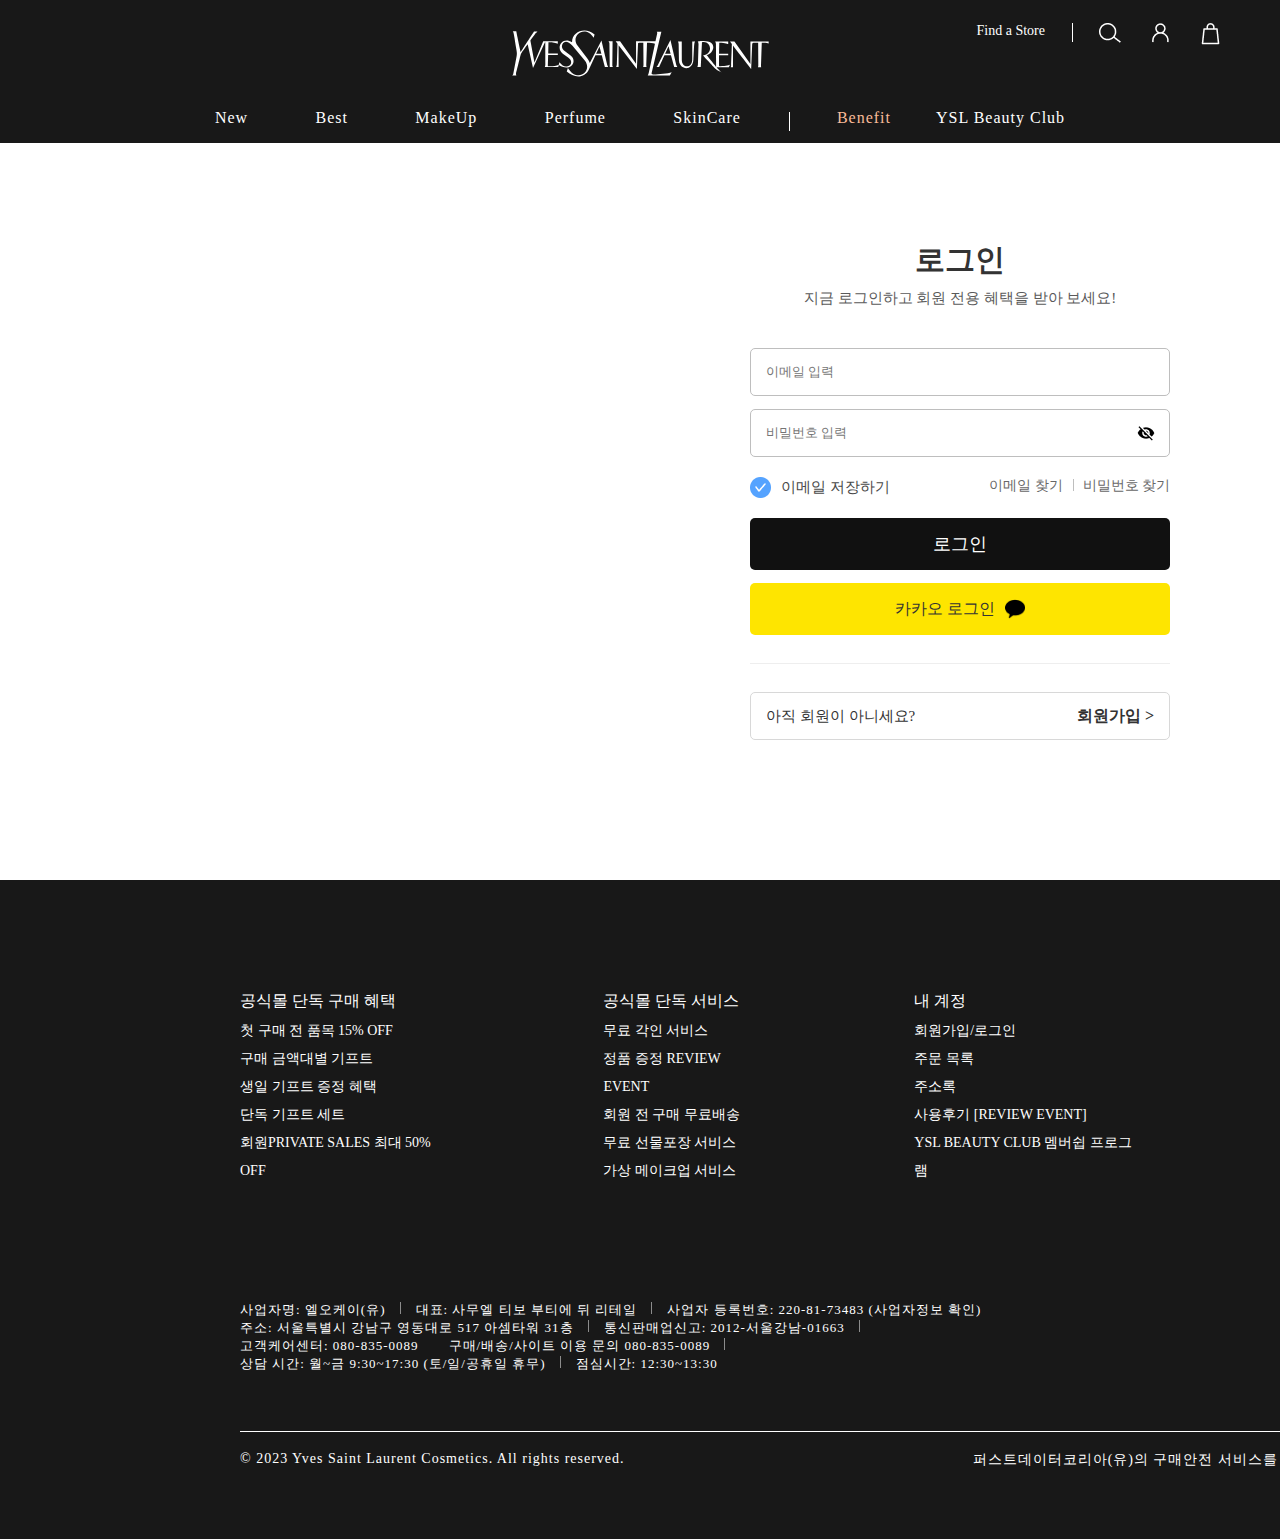
<file: signin/index.html>
<!DOCTYPE html>
<html lang="ko">

<head>
    <meta charset="UTF-8">
    <!-- <meta name="viewport" content="width=device-width, initial-scale=1.0"> -->
    <title>입생로랑 뷰티 공식몰 | 입생로랑 | YSL Beauty</title>
    <link rel="stylesheet" href="../css/common.css">
    <link rel="stylesheet" href="../css/signin.css">
    <link rel="preconnect" href="https://fonts.googleapis.com">
    <link rel="preconnect" href="https://fonts.gstatic.com" crossorigin>
    <link
        href="https://fonts.googleapis.com/css2?family=Abril+Fatface&family=Inter:wght@400&family=Jomolhari&family=Poppins:wght@300&family=Tiro+Bangla:ital@1&display=swap"
        rel="stylesheet">
    <link rel="stylesheet" href="https://cdn.jsdelivr.net/npm/swiper@11/swiper-bundle.min.css" />
    <link href="https://unpkg.com/aos@2.3.1/dist/aos.css" rel="stylesheet">
    <script src="https://cdn.jsdelivr.net/npm/swiper@11/swiper-bundle.min.js"></script>
    <script src="https://unpkg.com/aos@2.3.1/dist/aos.js"></script>
</head>

<body>
    <div class="wrap">
        <header class="header">
            <h1 class="logo">
                <a href="../index.html">
                    <img src="../img/입생로랑로고.svg" alt="입생로랑로고">
                </a>
            </h1> <!-- .logo end -->
            <ul class="sub_menu">
                <li class="store"><a href="../store/index.html">Find a Store</a></li>
                <li class="icon_search"><a href="#" onclick="return false"><img src="../img/돋보기아이콘.png" alt="검색"></a>
                </li>
                <li class="icon_mypage"><a href="./"><img src="../img/사람아이콘.png" alt="마이페이지"></a>
                </li>
                <li class="icon_cart"><a href="#" onclick="return false"><img src="../img/장바구니아이콘.png" alt="장바구니"></a>
                </li>
            </ul> <!-- .sub_menu end -->
            <div class="main_menu">
                <ul>
                    <li><a href="#" onclick="return false">New</a></li>
                    <li><a href="#" onclick="return false">Best</a></li>
                    <li>
                        <a href="#" onclick="return false">MakeUp</a>
                        <div class="depth02">
                            <div class="inner">
                                <ul>
                                    <li><a href="#">페이스</a></li>
                                    <li><a href="#">쿠션</a></li>
                                    <li><a href="#">파운데이션</a></li>
                                    <li><a href="#">베이스/프라이머</a></li>
                                    <li><a href="#">컨실러</a></li>
                                    <li><a href="#">블러셔/브론저</a></li>
                                    <li><a href="#">하이라이터</a></li>
                                    <li><a href="#">브러시/어플리케이터</a></li>
                                </ul>
                                <ul>
                                    <li><a href="#">립</a></li>
                                    <li><a href="#">립스틱</a></li>
                                    <li><a href="#">립틴트</a></li>
                                    <li><a href="#">스마트 틴트 디바이스</a></li>
                                    <li><a href="#">가상 메이크업</a></li>
                                </ul>
                                <ul>
                                    <li><a href="#">아이</a></li>
                                    <li><a href="#">마스카라</a></li>
                                    <li><a href="#">아이섀도</a></li>
                                    <li><a href="#">아이라이너</a></li>
                                    <li><a href="#">아이브로우</a></li>
                                </ul>
                                <a href="#" class="image">
                                    <img src="../img/2차메뉴_루쥬쀠르꾸뛰르.webp" alt="">
                                    <span><strong>NEW</strong>루쥬 쀠르 꾸뛰르</span>
                                </a> <!-- .image end -->
                            </div> <!-- .inner end -->
                        </div> <!-- .depth02 end -->
                    </li>
                    <li>
                        <a href="#" onclick="return false">Perfume</a>
                        <div class="depth02">
                            <div class="inner">
                                <div class="category">
                                    <ul>
                                        <li><a href="#">여성향수</a></li>
                                        <li><a href="#">리브르</a></li>
                                        <li><a href="#">몽 파리</a></li>
                                        <li><a href="#">블랙오피움</a></li>
                                    </ul>
                                    <ul>
                                        <li><a href="#">남성향수</a></li>
                                        <li><a href="#">와이</a></li>
                                        <li><a href="#">롬므</a></li>
                                        <li><a href="#">라 뉘 드 롬므</a></li>
                                        <li><a href="#">마이셀프</a></li>
                                    </ul>
                                    <ul>
                                        <li><a href="#">시그니처 향수 컬렉션</a></li>
                                        <li><a href="#">르 베스띠에르</a></li>
                                    </ul>
                                </div> <!-- .category end -->
                                <a href="#" class="image">
                                    <img src="../img/2차메뉴_향수.webp" alt="">
                                    <span><strong>NEW</strong>리브르 앱솔루트 플라틴 향수</span>
                                </a> <!-- .image end -->
                            </div> <!-- .inner end -->
                        </div> <!-- .depth02 end -->
                    </li>
                    <li>
                        <a href="#" onclick="return false">SkinCare</a>
                        <div class="depth02">
                            <div class="inner">
                                <div class="category">
                                    <ul>
                                        <li><a href="#">제품 유형별</a></li>
                                        <li><a href="#">클렌저/토너</a></li>
                                        <li><a href="#">세럼</a></li>
                                        <li><a href="#">에멀전/크림</a></li>
                                        <li><a href="#">아이/립 케어</a></li>
                                        <li><a href="#">UV프로텍션/베이스</a></li>
                                        <li><a href="#">메이크업 세팅 스프레이</a></li>
                                    </ul>
                                    <ul>
                                        <li><a href="#">피부 고민별</a></li>
                                        <li><a href="#">보습</a></li>
                                        <li><a href="#">피부 보호 & 자외선 차단</a></li>
                                        <li><a href="#">화이트닝 & 광채</a></li>
                                        <li><a href="#">주름 & 탄력 개선</a></li>
                                        <li><a href="#">프리미엄 스킨케어</a></li>
                                    </ul>
                                    <ul>
                                        <li><a href="#">제품 라인별</a></li>
                                        <li><a href="#">퓨어샷</a></li>
                                        <li><a href="#">탑 시크릿</a></li>
                                        <li><a href="#">오 후즈</a></li>
                                    </ul>
                                </div> <!-- .category end -->
                                <a href="#" class="image">
                                    <img src="../img/2차메뉴_클렌저.webp" alt="">
                                    <span><strong>NEW</strong>퓨어샷 클렌저</span>
                                </a> <!-- .image end -->
                            </div> <!-- .inner end -->
                        </div> <!-- .depth02 end -->
                    </li>
                </ul>
                <div class="menu_benefit">
                    <a href="#" onclick="return false">Benefit</a>
                    <div class="depth02">
                        <div class="inner">
                            <ul>
                                <li>
                                    <a href="#">
                                        <img src="../img/공식몰혜택.webp" alt="">
                                        <strong>회원 단독 최대 50% OFF</strong>
                                    </a>
                                </li>
                                <li>
                                    <a href="#">
                                        <img src="../img/benefit_02.png" alt="">
                                        <strong>각인 서비스</strong>
                                    </a>
                                </li>
                                <li>
                                    <a href="#">
                                        <img src="../img/benefit_03.png" alt="">
                                        <strong>AI 피부 진단 서비스</strong>
                                    </a>
                                </li>
                                <li>
                                    <a href="#">
                                        <img src="../img/benefit_04.png" alt="">
                                        <strong>가상 메이크업 서비스</strong>
                                    </a>
                                </li>
                            </ul>
                        </div> <!-- .inner end -->
                    </div> <!-- .depth02 end -->
                </div>
                <div class="menu_ybc">
                    <a href="#" onclick="return false">YSL Beauty Club</a>
                    <div class="depth02">
                        <div class="inner">
                            <figure>
                                <img src="../img/beautyclub_image.webp" alt="">
                            </figure>
                            <div class="text">
                                <strong>입생로랑 뷰티 멤버쉽 프로그램</strong>
                                <p>새로워진 YSL BEAUTY CLUB 멤버를 위한<br />
                                    등급별 혜택을 확인해보세요!</p>
                                <div class="btn">
                                    <div class="view_more">
                                        <a href="#">자세히 보기</a>
                                    </div> <!-- .view_more end -->
                                    <div class="membership">
                                        <a href="#">멤버쉽 가입하기</a>
                                    </div> <!-- .membership end -->
                                </div> <!-- .btn end -->
                            </div> <!-- .text end -->
                        </div> <!-- .inner end -->
                    </div> <!-- .depth02 end -->
                </div>
            </div> <!-- .main_menu end -->

            <div class="search_area">
                <div class="inner">
                    <div class="search_top">
                        <input type="text" placeholder="검색어를 입력하세요.">
                        <button>검색</button>
                    </div><!-- .search_top end -->
                    <div class="search_bottom">
                        <span>인기 검색어</span>
                        <div class="swiper search">
                            <div class="swiper-wrapper">
                                <div class="swiper-slide">
                                    <a href="#">엉크르 드 뽀 쿠션​​</a>
                                </div>
                                <div class="swiper-slide">
                                    <a href="#">메쉬 핑크 쿠션​</a>
                                </div>
                                <div class="swiper-slide">
                                    <a href="#">올아워 파운데이션</a>
                                </div>
                                <div class="swiper-slide">
                                    <a href="#">벨벳 틴트​</a>
                                </div>
                                <div class="swiper-slide">
                                    <a href="#">캔디 글레이즈 컬러밤</a>
                                </div>
                                <div class="swiper-slide">
                                    <a href="#">리브르 여성 향수</a>
                                </div>
                                <div class="swiper-slide">
                                    <a href="#">와이 남성 향수</a>
                                </div>
                                <div class="swiper-slide">
                                    <a href="#">나이트 리부트 세럼</a>
                                </div>
                            </div>
                        </div><!-- .search end -->
                        <button class="close_btn">
                            <img src="../img/화살표2.png" alt="닫기">
                        </button><!-- .close_btn end -->
                    </div><!-- .search_bottom end -->
                </div><!-- .inner end -->
            </div><!-- .search_area end -->

            <div class="cart_area">
                <div class="cart_top">
                  <div class="cart_num">
                    <img src="../img/cart2.png" alt="장바구니아이콘">
                    <span>(3)</span>
                  </div><!-- .cart_num end -->
                  <button class="close_btn">
                    <img src="../img/close.png" alt="닫기">
                  </button><!-- .close_btn end -->
                </div><!-- .cart_top end -->
                <div class="cart_middle">
                  <div class="coupon">
                    <img src="../img/coupon.png" alt="무료배송">
                    <p>무료배송 혜택이 적용 되었습니다.</p>
                  </div><!-- .coupon end -->
                  <ul class="item_list">
                    <li class="item">
                      <figure>
                        <img src="../img/루쥬쁴르꾸띄르.png" alt="루쥬쁴르꾸띄르">
                      </figure>
                      <div class="item_text">
                        <h3>루쥬 쁴르 꾸뛰르</h3>
                        <span>#N5 트리뷰트 뉴드</span>
                        <div class="item_num">
                          <span>-</span>
                          <span>1</span>
                          <span>+</span>
                        </div><!-- .item_num end -->
                      </div><!-- .item_text end -->
                      <strong>55,000원</strong>
                      <button>
                        <img src="../img/close.png" alt="닫기">
                      </button>
                    </li><!-- .item end -->
                    <li class="item">
                      <figure>
                        <img src="../img/엉크르드뽀쿠션.png" alt="엉크르드뽀쿠션">
                      </figure>
                      <div class="item_text">
                        <h3>엉크르 드 뽀 쿠션</h3>
                        <span>#20</span>
                        <div class="item_num">
                          <span>-</span>
                          <span>1</span>
                          <span>+</span>
                        </div><!-- .item_num end -->
                      </div><!-- .item_text end -->
                      <strong>107,000원</strong>
                      <button>
                        <img src="../img/close.png" alt="닫기">
                      </button>
                    </li><!-- .item end -->
                    <li class="item">
                      <figure>
                        <img src="../img/캔디글레이즈.png" alt="캔디글레이즈">
                      </figure>
                      <div class="item_text">
                        <h3>캔디 글레이즈 컬러밤</h3>
                        <span>#13 플레싱 로제</span>
                        <div class="item_num">
                          <span>-</span>
                          <span>1</span>
                          <span>+</span>
                        </div><!-- .item_num end -->
                      </div><!-- .item_text end -->
                      <strong>49,000원</strong>
                      <button>
                        <img src="../img/close.png" alt="닫기">
                      </button>
                    </li><!-- .item end -->
                  </ul><!-- .item_list end -->
                </div><!-- .cart_middle end -->
                <div class="cart_bottom">
                  <div class="text">
                    <span>총 상품 금액</span>
                    <strong>211,000원</strong>
                  </div><!-- .text end -->
                  <a href="#">장바구니로 이동</a>
                </div><!-- .cart_bottom end -->
              </div><!-- .cart_area end -->
        </header> <!-- .header end -->

        <main>
            <h2>로그인</h2>
            <p>지금 로그인하고 회원 전용 혜택을 받아 보세요!</p>
            <div class="signin">
                <div class="email">
                    <input type="text" placeholder="이메일 입력">
                </div><!-- .email end -->
                <div class="password">
                    <input type="password" placeholder="비밀번호 입력">
                    <img src="../img/eye_slash.png" alt="비밀번호 가림상태">
                </div><!-- .password end -->
                <div class="text">
                    <button class="save_email">
                        <img src="../img/btn_check_on.png" alt="이메일 저장하기">
                        <span>이메일 저장하기</span>
                    </button><!-- .save_email end -->
                    <div class="find_info">
                        <a href="#">이메일 찾기</a>
                        <a href="#">비밀번호 찾기</a>
                    </div><!-- .find_info end -->
                </div><!-- .text end -->
                <div class="login_button">
                    <a href="#">로그인</a>
                </div><!-- .login_button end -->
                <div class="kakao_login_button">
                    <a href="#">카카오 로그인</a>
                    <img src="../img/kakao.png" alt="카카오로그인">
                </div><!-- .kakao_login_button end -->
            </div><!-- .signin end -->
            <div class="signup">
                <a href="#">
                    <p>아직 회원이 아니세요?</p>
                    <span>회원가입 ></span>
                </a>
            </div><!-- .signup end -->
        </main>

        <footer class="footer">
            <div class="footer1">
                <div class="footer_category">
                    <ul>
                        <li><a href="#" onclick="return false">공식몰 단독 구매 혜택</a></li>
                        <li><a href="#" onclick="return false">첫 구매 전 품목 15% OFF</a></li>
                        <li><a href="#" onclick="return false">구매 금액대별 기프트</a></li>
                        <li><a href="#" onclick="return false">생일 기프트 증정 혜택</a></li>
                        <li><a href="#" onclick="return false">단독 기프트 세트</a></li>
                        <li><a href="#" onclick="return false">회원PRIVATE SALES 최대 50% OFF</a></li>
                    </ul>
                    <ul>
                        <li><a href="#" onclick="return false">공식몰 단독 서비스</a></li>
                        <li><a href="#" onclick="return false">무료 각인 서비스</a></li>
                        <li><a href="#" onclick="return false">정품 증정 REVIEW EVENT</a></li>
                        <li><a href="#" onclick="return false">회원 전 구매 무료배송</a></li>
                        <li><a href="#" onclick="return false">무료 선물포장 서비스</a></li>
                        <li><a href="#" onclick="return false">가상 메이크업 서비스</a></li>
                    </ul>
                    <ul>
                        <li><a href="#" onclick="return false">내 계정</a></li>
                        <li><a href="#" onclick="return false">회원가입/로그인</a></li>
                        <li><a href="#" onclick="return false">주문 목록</a></li>
                        <li><a href="#" onclick="return false">주소록</a></li>
                        <li><a href="#" onclick="return false">사용후기 [REVIEW EVENT]</a></li>
                        <li><a href="#" onclick="return false">YSL BEAUTY CLUB 멤버쉽 프로그램</a></li>
                    </ul>
                    <ul>
                        <li><a href="#" onclick="return false">고객 문의</a></li>
                        <li><a href="#" onclick="return false">고객케어센터</a></li>
                        <li><a href="#" onclick="return false">배송/반품/교환안내</a></li>
                        <li><a href="#" onclick="return false">자주묻는질문</a></li>
                        <li><a href="#" onclick="return false">주문 현황 확인</a></li>
                        <li><a href="#" onclick="return false">개인정보처리방침</a></li>
                        <li><a href="#" onclick="return false">이용 약관</a></li>
                        <li><a href="#" onclick="return false">문의하기</a></li>
                    </ul>
                </div> <!-- .footer_category end -->
                <div class="mark">
                    <img src="../img/정품인증.png" alt="정품인증마크">
                </div>
            </div> <!-- .footer1 end -->

            <div class="footer2">
                <div class="footer_info">
                    <span>사업자명: 엘오케이(유)</span>
                    <span>대표: 사무엘 티보 부티에 뒤 리테일</span>
                    <span>사업자 등록번호: 220-81-73483 <a href="#">(사업자정보 확인)</a></span>
                    <span>주소: 서울특별시 강남구 영동대로 517 아셈타워 31층</span>
                    <span>통신판매업신고: 2012-서울강남-01663</span>
                    <span>고객케어센터: 080-835-0089</span>
                    <span>구매/배송/사이트 이용 문의 080-835-0089</span>
                    <span>상담 시간: 월~금 9:30~17:30 (토/일/공휴일 휴무)</span>
                    <span>점심시간: 12:30~13:30</span>
                </div>
                <div class="sns">
                    <span>FOLLOW US</span>
                    <ul>
                        <li>
                            <a href="#" onclick="return false">
                                <img src="../img/카카오톡로고.png" alt="카카오톡로고">
                            </a>
                        </li>
                        <li>
                            <a href="#" onclick="return false">
                                <img src="../img/인스타로고.png" alt="인스타로고">
                            </a>
                        </li>
                        <li>
                            <a href="#" onclick="return false">
                                <img src="../img/페이스북로고.png" alt="페이스북로고">
                            </a>
                        </li>
                        <li>
                            <a href="#" onclick="return false">
                                <img src="../img/유튜브로고.png" alt="유튜브로고">
                            </a>
                        </li>
                        <li>
                            <a href="#" onclick="return false">
                                <img src="../img/트위터로고.png" alt="트위터로고">
                            </a>
                        </li>
                    </ul>
                </div>
            </div> <!-- .footer2 end -->

            <div class="footer3">
                <p>© 2023 Yves Saint Laurent Cosmetics. All rights reserved.</p>
                <ul>
                    <li><a href="#" onclick="return false">퍼스트데이터코리아(유)의 구매안전 서비스를 이용합니다. </a></li>
                    <li><a href="#" onclick="return false">이용약관</a></li>
                    <li><a href="#" onclick="return false">개인정보처리방침</a></li>
                    <li><a href="#" onclick="return false">쿠키정책</a></li>
                </ul>
            </div> <!-- .footer3 end -->
        </footer> <!-- .footer end -->
    </div> <!-- .wrap end -->
</body>
<script>
    var swiper = new Swiper(".search", {
        slidesPerView: 1,
        autoplay: {
            delay: 2500,
        },
        direction: 'vertical',
        loop: true
    });

    //비밀번호 가리기/보이기
    let eye = document.querySelector(".password img");
    let input = document.querySelector(".password input");

    eye.addEventListener('click', () => {
        if (eye.src.includes('eye_slash.png')) {
            eye.src = '../img/eye.png';
            input.setAttribute('type', 'text');
        } else {
            eye.src = '../img/eye_slash.png';
            input.setAttribute('type', 'password');
        }
    })

    //이메일 저장 버튼
    let emailBtn = document.querySelector('.save_email');
    let checkBox = document.querySelector('.save_email img');

    emailBtn.addEventListener('click', () => {
        if (checkBox.src.includes('btn_check_off.png')) {
            checkBox.src = '../img/btn_check_on.png';
        } else {
            checkBox.src = '../img/btn_check_off.png';
        }
    });

    // 스크롤 시 헤더 작게
    let header = document.querySelector(".header");

    window.addEventListener('scroll', () => {
        let scrollBar = window.scrollY;
        if (scrollBar > 0) {
            header.classList.add('fixed');
        } else {
            header.classList.remove('fixed');
        }
    });

    //검색 버튼 클릭 시, 검색 영역 나타나기 / body 어둡게 처리 / 스크롤 막기
    let searchBtn = document.querySelector('.icon_search');
    let searchArea = document.querySelector('.search_area');
    let closeBtn = document.querySelector('.search_area .close_btn');
    let body = document.querySelector('body');

    searchBtn.addEventListener('click', () => {
        if (searchArea.classList.contains('on')) {
            searchArea.classList.remove('on');
            body.classList.remove('on');
            window.removeEventListener('wheel', preventScroll, {
                passive: false
            });
        } else {
            searchArea.classList.add('on');
            body.classList.add('on');
            window.addEventListener('wheel', preventScroll, {
                passive: false
            });
        };
    });

    function preventScroll(event) {
        event.preventDefault();
    }

    closeBtn.addEventListener('click', () => {
        searchArea.classList.remove('on');
        body.classList.remove('on');
        window.removeEventListener('wheel', preventScroll, {
            passive: false
        });
    });

    //검색 영역 외의 영역 클릭 시, 검색 영역 사라지기
    document.addEventListener('click', function (e) {
        // 클릭된 요소가 header 내부에 있는지 확인
        let isClickedInsideHeader = header.contains(e.target);
        // .search_area가 열려있고, 클릭된 요소가 .search_area의 바깥에 있을 때
        if (searchArea.classList.contains('on') && !isClickedInsideHeader) {
            searchArea.classList.remove('on');
            body.classList.remove('on');
            window.removeEventListener('wheel', preventScroll, {
                passive: false
            });
        }
    });

    //장바구니 버튼 클릭
    let cartBtn = document.querySelector('.icon_cart');
    let cartArea = document.querySelector('.cart_area');
    let closeCartBtn = document.querySelector('.cart_area .close_btn');

    cartBtn.addEventListener('click', () => {
        if (cartArea.classList.contains('on')) {
            cartArea.classList.remove('on');
            body.classList.remove('on');
            window.removeEventListener('wheel', preventScroll, {
                passive: false
            });
        } else {
            cartArea.classList.add('on');
            searchArea.classList.remove('on');
            body.classList.add('on');
            window.addEventListener('wheel', preventScroll, {
                passive: false
            });
        };
    });

    closeCartBtn.addEventListener('click', () => {
        cartArea.classList.remove('on');
        body.classList.remove('on');
        window.removeEventListener('wheel', preventScroll, {
            passive: false
        });
    });

    //장바구니 영역 외의 영역 클릭 시, 장바구니 영역 사라지기
    document.addEventListener('click', function (e) {
        let isClickedInsideHeader = header.contains(e.target);
        // .search_area가 열려있고, 클릭된 요소가 .search_area의 바깥에 있을 때
        if (cartArea.classList.contains('on') && !isClickedInsideHeader) {
            cartArea.classList.remove('on');
            body.classList.remove('on');
            window.removeEventListener('wheel', preventScroll, {
                passive: false
            });
        }
    });
</script>

</html>
</file>
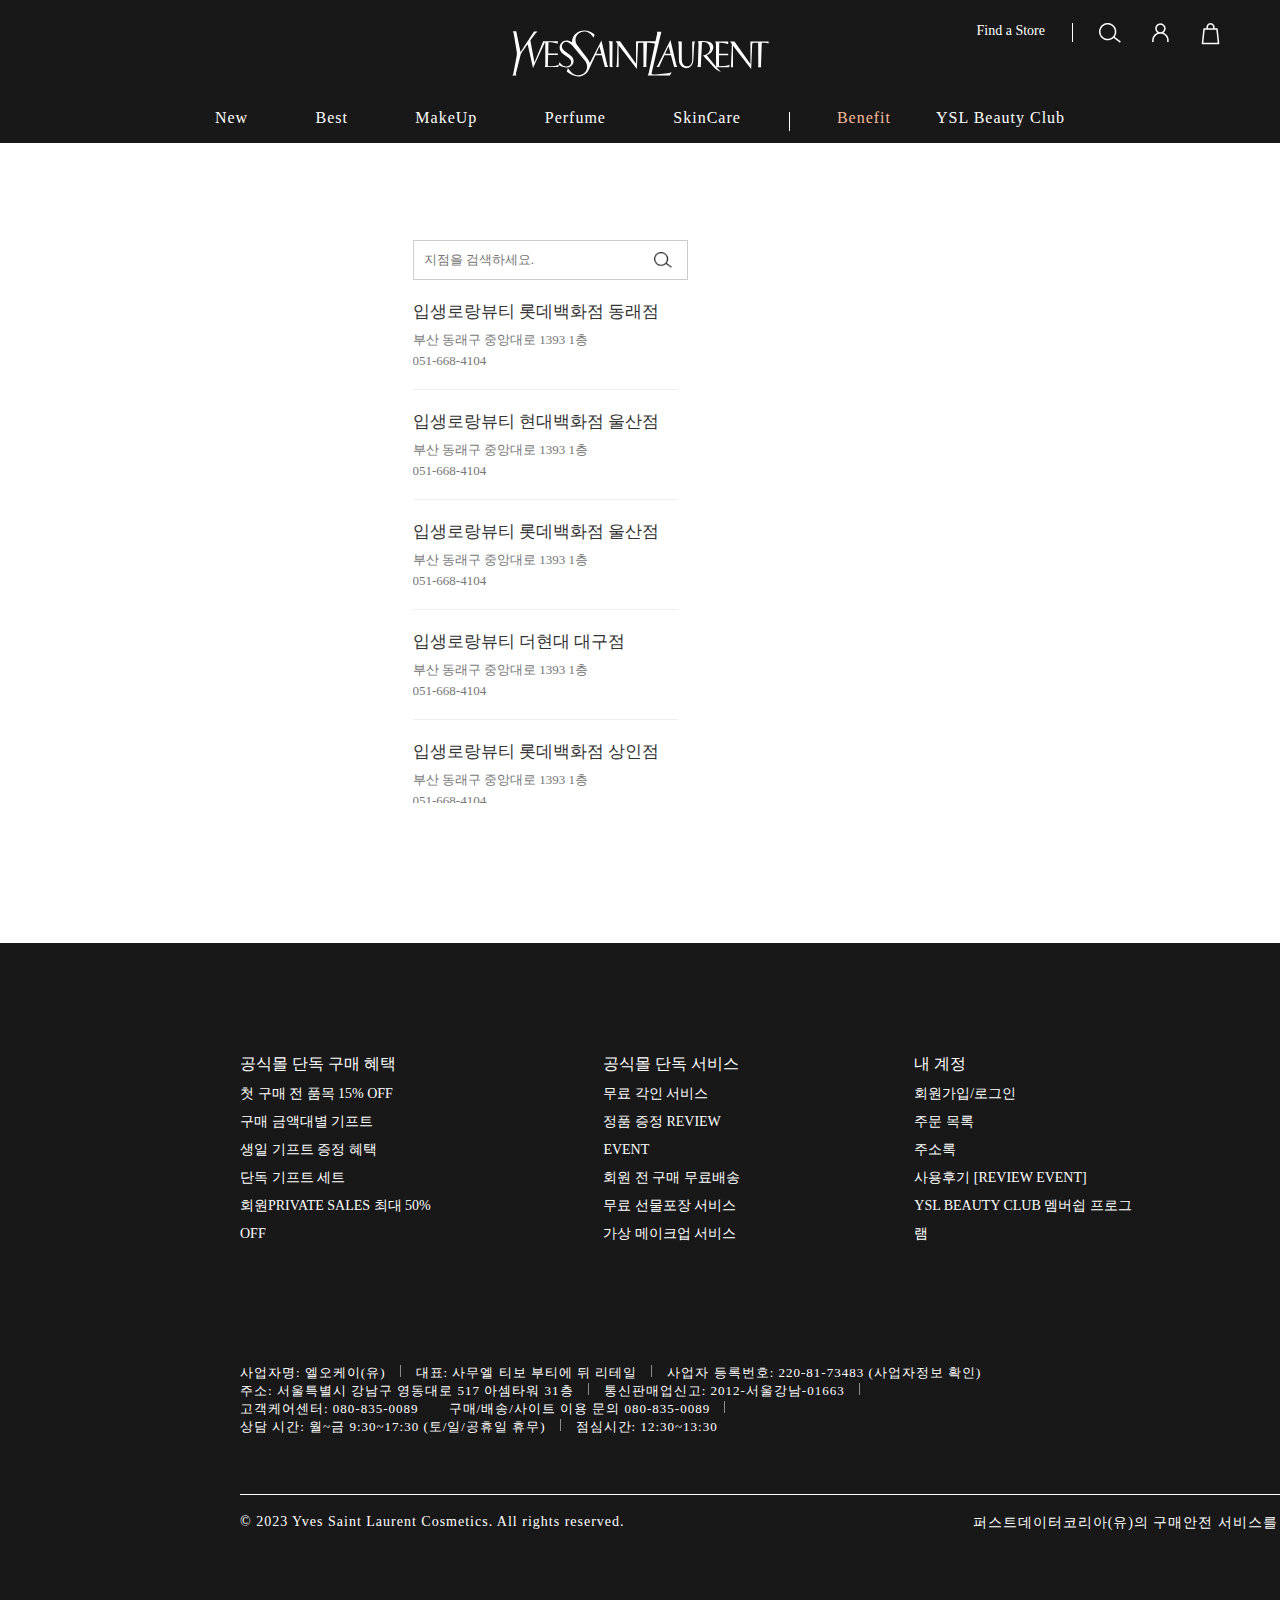
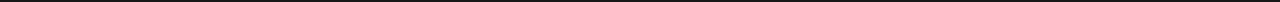
<file: store/index.html>
<!DOCTYPE html>
<html lang="ko">

<head>
  <meta charset="UTF-8">
  <!-- <meta name="viewport" content="width=device-width, initial-scale=1.0"> -->
  <title>입생로랑 뷰티 공식몰 | 입생로랑 | YSL Beauty</title>
  <link rel="stylesheet" href="../css/common.css">
  <link rel="stylesheet" href="../css/store.css">
  <link rel="preconnect" href="https://fonts.googleapis.com">
  <link rel="preconnect" href="https://fonts.gstatic.com" crossorigin>
  <link
    href="https://fonts.googleapis.com/css2?family=Abril+Fatface&family=Inter:wght@400&family=Jomolhari&family=Poppins:wght@300&family=Tiro+Bangla:ital@1&display=swap"
    rel="stylesheet">
  <link rel="stylesheet" href="https://cdn.jsdelivr.net/npm/swiper@11/swiper-bundle.min.css" />
  <link href="https://unpkg.com/aos@2.3.1/dist/aos.css" rel="stylesheet">
  <script src="https://cdn.jsdelivr.net/npm/swiper@11/swiper-bundle.min.js"></script>
  <script src="https://unpkg.com/aos@2.3.1/dist/aos.js"></script>
  <script type="text/javascript" src="//dapi.kakao.com/v2/maps/sdk.js?appkey=e02114bea69c616c3087adc10bd203b3"></script>
</head>

<body>
  <div class="wrap">
    <header class="header">
      <h1 class="logo">
        <a href="../index.html">
          <img src="../img/입생로랑로고.svg" alt="입생로랑로고">
        </a>
      </h1> <!-- .logo end -->
      <ul class="sub_menu">
        <li class="store"><a href="./">Find a Store</a></li>
        <li class="icon_search"><a href="#" onclick="return false"><img src="../img/돋보기아이콘.png" alt="검색"></a>
        </li>
        <li class="icon_mypage"><a href="../signin/index.html"><img src="../img/사람아이콘.png" alt="마이페이지"></a>
        </li>
        <li class="icon_cart"><a href="#" onclick="return false"><img src="../img/장바구니아이콘.png" alt="장바구니"></a>
        </li>
      </ul> <!-- .sub_menu end -->
      <div class="main_menu">
        <ul>
          <li><a href="#" onclick="return false">New</a></li>
          <li><a href="#" onclick="return false">Best</a></li>
          <li>
            <a href="#" onclick="return false">MakeUp</a>
            <div class="depth02">
              <div class="inner">
                <ul>
                  <li><a href="#">페이스</a></li>
                  <li><a href="#">쿠션</a></li>
                  <li><a href="#">파운데이션</a></li>
                  <li><a href="#">베이스/프라이머</a></li>
                  <li><a href="#">컨실러</a></li>
                  <li><a href="#">블러셔/브론저</a></li>
                  <li><a href="#">하이라이터</a></li>
                  <li><a href="#">브러시/어플리케이터</a></li>
                </ul>
                <ul>
                  <li><a href="#">립</a></li>
                  <li><a href="#">립스틱</a></li>
                  <li><a href="#">립틴트</a></li>
                  <li><a href="#">스마트 틴트 디바이스</a></li>
                  <li><a href="#">가상 메이크업</a></li>
                </ul>
                <ul>
                  <li><a href="#">아이</a></li>
                  <li><a href="#">마스카라</a></li>
                  <li><a href="#">아이섀도</a></li>
                  <li><a href="#">아이라이너</a></li>
                  <li><a href="#">아이브로우</a></li>
                </ul>
                <a href="#" class="image">
                  <img src="../img/2차메뉴_루쥬쀠르꾸뛰르.webp" alt="">
                  <span><strong>NEW</strong>루쥬 쀠르 꾸뛰르</span>
                </a> <!-- .image end -->
              </div> <!-- .inner end -->
            </div> <!-- .depth02 end -->
          </li>
          <li>
            <a href="#" onclick="return false">Perfume</a>
            <div class="depth02">
              <div class="inner">
                <div class="category">
                  <ul>
                    <li><a href="#">여성향수</a></li>
                    <li><a href="#">리브르</a></li>
                    <li><a href="#">몽 파리</a></li>
                    <li><a href="#">블랙오피움</a></li>
                  </ul>
                  <ul>
                    <li><a href="#">남성향수</a></li>
                    <li><a href="#">와이</a></li>
                    <li><a href="#">롬므</a></li>
                    <li><a href="#">라 뉘 드 롬므</a></li>
                    <li><a href="#">마이셀프</a></li>
                  </ul>
                  <ul>
                    <li><a href="#">시그니처 향수 컬렉션</a></li>
                    <li><a href="#">르 베스띠에르</a></li>
                  </ul>
                </div> <!-- .category end -->
                <a href="#" class="image">
                  <img src="../img/2차메뉴_향수.webp" alt="">
                  <span><strong>NEW</strong>리브르 앱솔루트 플라틴 향수</span>
                </a> <!-- .image end -->
              </div> <!-- .inner end -->
            </div> <!-- .depth02 end -->
          </li>
          <li>
            <a href="#" onclick="return false">SkinCare</a>
            <div class="depth02">
              <div class="inner">
                <div class="category">
                  <ul>
                    <li><a href="#">제품 유형별</a></li>
                    <li><a href="#">클렌저/토너</a></li>
                    <li><a href="#">세럼</a></li>
                    <li><a href="#">에멀전/크림</a></li>
                    <li><a href="#">아이/립 케어</a></li>
                    <li><a href="#">UV프로텍션/베이스</a></li>
                    <li><a href="#">메이크업 세팅 스프레이</a></li>
                  </ul>
                  <ul>
                    <li><a href="#">피부 고민별</a></li>
                    <li><a href="#">보습</a></li>
                    <li><a href="#">피부 보호 & 자외선 차단</a></li>
                    <li><a href="#">화이트닝 & 광채</a></li>
                    <li><a href="#">주름 & 탄력 개선</a></li>
                    <li><a href="#">프리미엄 스킨케어</a></li>
                  </ul>
                  <ul>
                    <li><a href="#">제품 라인별</a></li>
                    <li><a href="#">퓨어샷</a></li>
                    <li><a href="#">탑 시크릿</a></li>
                    <li><a href="#">오 후즈</a></li>
                  </ul>
                </div> <!-- .category end -->
                <a href="#" class="image">
                  <img src="../img/2차메뉴_클렌저.webp" alt="">
                  <span><strong>NEW</strong>퓨어샷 클렌저</span>
                </a> <!-- .image end -->
              </div> <!-- .inner end -->
            </div> <!-- .depth02 end -->
          </li>
        </ul>
        <div class="menu_benefit">
          <a href="#" onclick="return false">Benefit</a>
          <div class="depth02">
            <div class="inner">
              <ul>
                <li>
                  <a href="#">
                    <img src="../img/공식몰혜택.webp" alt="">
                    <strong>회원 단독 최대 50% OFF</strong>
                  </a>
                </li>
                <li>
                  <a href="#">
                    <img src="../img/benefit_02.png" alt="">
                    <strong>각인 서비스</strong>
                  </a>
                </li>
                <li>
                  <a href="#">
                    <img src="../img/benefit_03.png" alt="">
                    <strong>AI 피부 진단 서비스</strong>
                  </a>
                </li>
                <li>
                  <a href="#">
                    <img src="../img/benefit_04.png" alt="">
                    <strong>가상 메이크업 서비스</strong>
                  </a>
                </li>
              </ul>
            </div> <!-- .inner end -->
          </div> <!-- .depth02 end -->
        </div>
        <div class="menu_ybc">
          <a href="#" onclick="return false">YSL Beauty Club</a>
          <div class="depth02">
            <div class="inner">
              <figure>
                <img src="../img/beautyclub_image.webp" alt="">
              </figure>
              <div class="text">
                <strong>입생로랑 뷰티 멤버쉽 프로그램</strong>
                <p>새로워진 YSL BEAUTY CLUB 멤버를 위한<br />
                  등급별 혜택을 확인해보세요!</p>
                <div class="btn">
                  <div class="view_more">
                    <a href="#">자세히 보기</a>
                  </div> <!-- .view_more end -->
                  <div class="membership">
                    <a href="#">멤버쉽 가입하기</a>
                  </div> <!-- .membership end -->
                </div> <!-- .btn end -->
              </div> <!-- .text end -->
            </div> <!-- .inner end -->
          </div> <!-- .depth02 end -->
        </div>
      </div> <!-- .main_menu end -->

      <div class="search_area">
        <div class="inner">
          <div class="search_top">
            <input type="text" placeholder="검색어를 입력하세요.">
            <button>검색</button>
          </div><!-- .search_top end -->
          <div class="search_bottom">
            <span>인기 검색어</span>
            <div class="swiper search">
              <div class="swiper-wrapper">
                <div class="swiper-slide">
                  <a href="#">엉크르 드 뽀 쿠션​​</a>
                </div>
                <div class="swiper-slide">
                  <a href="#">메쉬 핑크 쿠션​</a>
                </div>
                <div class="swiper-slide">
                  <a href="#">올아워 파운데이션</a>
                </div>
                <div class="swiper-slide">
                  <a href="#">벨벳 틴트​</a>
                </div>
                <div class="swiper-slide">
                  <a href="#">캔디 글레이즈 컬러밤</a>
                </div>
                <div class="swiper-slide">
                  <a href="#">리브르 여성 향수</a>
                </div>
                <div class="swiper-slide">
                  <a href="#">와이 남성 향수</a>
                </div>
                <div class="swiper-slide">
                  <a href="#">나이트 리부트 세럼</a>
                </div>
              </div>
            </div><!-- .search end -->
            <button class="close_btn">
              <img src="../img/화살표2.png" alt="닫기">
            </button><!-- .close_btn end -->
          </div><!-- .search_bottom end -->
        </div><!-- .inner end -->
      </div><!-- .search_area end -->

      <div class="cart_area">
        <div class="cart_top">
          <div class="cart_num">
            <img src="../img/cart2.png" alt="장바구니아이콘">
            <span>(3)</span>
          </div><!-- .cart_num end -->
          <button class="close_btn">
            <img src="../img/close.png" alt="닫기">
          </button><!-- .close_btn end -->
        </div><!-- .cart_top end -->
        <div class="cart_middle">
          <div class="coupon">
            <img src="../img/coupon.png" alt="무료배송">
            <p>무료배송 혜택이 적용 되었습니다.</p>
          </div><!-- .coupon end -->
          <ul class="item_list">
            <li class="item">
              <figure>
                <img src="../img/루쥬쁴르꾸띄르.png" alt="루쥬쁴르꾸띄르">
              </figure>
              <div class="item_text">
                <h3>루쥬 쁴르 꾸뛰르</h3>
                <span>#N5 트리뷰트 뉴드</span>
                <div class="item_num">
                  <span>-</span>
                  <span>1</span>
                  <span>+</span>
                </div><!-- .item_num end -->
              </div><!-- .item_text end -->
              <strong>55,000원</strong>
              <button>
                <img src="../img/close.png" alt="닫기">
              </button>
            </li><!-- .item end -->
            <li class="item">
              <figure>
                <img src="../img/엉크르드뽀쿠션.png" alt="엉크르드뽀쿠션">
              </figure>
              <div class="item_text">
                <h3>엉크르 드 뽀 쿠션</h3>
                <span>#20</span>
                <div class="item_num">
                  <span>-</span>
                  <span>1</span>
                  <span>+</span>
                </div><!-- .item_num end -->
              </div><!-- .item_text end -->
              <strong>107,000원</strong>
              <button>
                <img src="../img/close.png" alt="닫기">
              </button>
            </li><!-- .item end -->
            <li class="item">
              <figure>
                <img src="../img/캔디글레이즈.png" alt="캔디글레이즈">
              </figure>
              <div class="item_text">
                <h3>캔디 글레이즈 컬러밤</h3>
                <span>#13 플레싱 로제</span>
                <div class="item_num">
                  <span>-</span>
                  <span>1</span>
                  <span>+</span>
                </div><!-- .item_num end -->
              </div><!-- .item_text end -->
              <strong>49,000원</strong>
              <button>
                <img src="../img/close.png" alt="닫기">
              </button>
            </li><!-- .item end -->
          </ul><!-- .item_list end -->
        </div><!-- .cart_middle end -->
        <div class="cart_bottom">
          <div class="text">
            <span>총 상품 금액</span>
            <strong>211,000원</strong>
          </div><!-- .text end -->
          <a href="#">장바구니로 이동</a>
        </div><!-- .cart_bottom end -->
      </div><!-- .cart_area end -->
    </header> <!-- .header end -->

    <main>
      <div class="wrap">
        <div class="left_area">
          <input type="text" placeholder="지점을 검색하세요.">
          <div class="store_list">
            <div class="store">
              <strong>입생로랑뷰티 롯데백화점 동래점</strong>
              <p>부산 동래구 중앙대로 1393 1층</p>
              <span>051-668-4104</span>
            </div><!-- .store end -->
            <div class="store">
              <strong>입생로랑뷰티 현대백화점 울산점</strong>
              <p>부산 동래구 중앙대로 1393 1층</p>
              <span>051-668-4104</span>
            </div><!-- .store end -->
            <div class="store">
              <strong>입생로랑뷰티 롯데백화점 울산점</strong>
              <p>부산 동래구 중앙대로 1393 1층</p>
              <span>051-668-4104</span>
            </div><!-- .store end -->
            <div class="store">
              <strong>입생로랑뷰티 더현대 대구점</strong>
              <p>부산 동래구 중앙대로 1393 1층</p>
              <span>051-668-4104</span>
            </div><!-- .store end -->
            <div class="store">
              <strong>입생로랑뷰티 롯데백화점 상인점</strong>
              <p>부산 동래구 중앙대로 1393 1층</p>
              <span>051-668-4104</span>
            </div><!-- .store end -->
            <div class="store">
              <strong>입생로랑뷰티 롯데백화점 대전점</strong>
              <p>부산 동래구 중앙대로 1393 1층</p>
              <span>051-668-4104</span>
            </div><!-- .store end -->
            <div class="store">
              <strong>입생로랑뷰티 현대백화점 압구정본점</strong>
              <p>부산 동래구 중앙대로 1393 1층</p>
              <span>051-668-4104</span>
            </div><!-- .store end -->
            <div class="store">
              <strong>입생로랑뷰티 현대백화점 무역센터점</strong>
              <p>부산 동래구 중앙대로 1393 1층</p>
              <span>051-668-4104</span>
            </div><!-- .store end -->
            <div class="store">
              <strong>입생로랑뷰티 롯데백화점 김포공항점</strong>
              <p>부산 동래구 중앙대로 1393 1층</p>
              <span>051-668-4104</span>
            </div><!-- .store end -->
          </div><!-- .store_list end -->
        </div><!-- .left_ared end -->
        <div class="right_area">
          <div id="map" style="width:800px;height:563px;"></div>
        </div><!-- .right_area end -->
      </div><!-- .wrap end -->
    </main>

    <footer class="footer">
      <div class="footer1">
        <div class="footer_category">
          <ul>
            <li><a href="#" onclick="return false">공식몰 단독 구매 혜택</a></li>
            <li><a href="#" onclick="return false">첫 구매 전 품목 15% OFF</a></li>
            <li><a href="#" onclick="return false">구매 금액대별 기프트</a></li>
            <li><a href="#" onclick="return false">생일 기프트 증정 혜택</a></li>
            <li><a href="#" onclick="return false">단독 기프트 세트</a></li>
            <li><a href="#" onclick="return false">회원PRIVATE SALES 최대 50% OFF</a></li>
          </ul>
          <ul>
            <li><a href="#" onclick="return false">공식몰 단독 서비스</a></li>
            <li><a href="#" onclick="return false">무료 각인 서비스</a></li>
            <li><a href="#" onclick="return false">정품 증정 REVIEW EVENT</a></li>
            <li><a href="#" onclick="return false">회원 전 구매 무료배송</a></li>
            <li><a href="#" onclick="return false">무료 선물포장 서비스</a></li>
            <li><a href="#" onclick="return false">가상 메이크업 서비스</a></li>
          </ul>
          <ul>
            <li><a href="#" onclick="return false">내 계정</a></li>
            <li><a href="#" onclick="return false">회원가입/로그인</a></li>
            <li><a href="#" onclick="return false">주문 목록</a></li>
            <li><a href="#" onclick="return false">주소록</a></li>
            <li><a href="#" onclick="return false">사용후기 [REVIEW EVENT]</a></li>
            <li><a href="#" onclick="return false">YSL BEAUTY CLUB 멤버쉽 프로그램</a></li>
          </ul>
          <ul>
            <li><a href="#" onclick="return false">고객 문의</a></li>
            <li><a href="#" onclick="return false">고객케어센터</a></li>
            <li><a href="#" onclick="return false">배송/반품/교환안내</a></li>
            <li><a href="#" onclick="return false">자주묻는질문</a></li>
            <li><a href="#" onclick="return false">주문 현황 확인</a></li>
            <li><a href="#" onclick="return false">개인정보처리방침</a></li>
            <li><a href="#" onclick="return false">이용 약관</a></li>
            <li><a href="#" onclick="return false">문의하기</a></li>
          </ul>
        </div> <!-- .footer_category end -->
        <div class="mark">
          <img src="../img/정품인증.png" alt="정품인증마크">
        </div>
      </div> <!-- .footer1 end -->

      <div class="footer2">
        <div class="footer_info">
          <span>사업자명: 엘오케이(유)</span>
          <span>대표: 사무엘 티보 부티에 뒤 리테일</span>
          <span>사업자 등록번호: 220-81-73483 <a href="#">(사업자정보 확인)</a></span>
          <span>주소: 서울특별시 강남구 영동대로 517 아셈타워 31층</span>
          <span>통신판매업신고: 2012-서울강남-01663</span>
          <span>고객케어센터: 080-835-0089</span>
          <span>구매/배송/사이트 이용 문의 080-835-0089</span>
          <span>상담 시간: 월~금 9:30~17:30 (토/일/공휴일 휴무)</span>
          <span>점심시간: 12:30~13:30</span>
        </div>
        <div class="sns">
          <span>FOLLOW US</span>
          <ul>
            <li>
              <a href="#" onclick="return false">
                <img src="../img/카카오톡로고.png" alt="카카오톡로고">
              </a>
            </li>
            <li>
              <a href="#" onclick="return false">
                <img src="../img/인스타로고.png" alt="인스타로고">
              </a>
            </li>
            <li>
              <a href="#" onclick="return false">
                <img src="../img/페이스북로고.png" alt="페이스북로고">
              </a>
            </li>
            <li>
              <a href="#" onclick="return false">
                <img src="../img/유튜브로고.png" alt="유튜브로고">
              </a>
            </li>
            <li>
              <a href="#" onclick="return false">
                <img src="../img/트위터로고.png" alt="트위터로고">
              </a>
            </li>
          </ul>
        </div>
      </div> <!-- .footer2 end -->

      <div class="footer3">
        <p>© 2023 Yves Saint Laurent Cosmetics. All rights reserved.</p>
        <ul>
          <li><a href="#" onclick="return false">퍼스트데이터코리아(유)의 구매안전 서비스를 이용합니다. </a></li>
          <li><a href="#" onclick="return false">이용약관</a></li>
          <li><a href="#" onclick="return false">개인정보처리방침</a></li>
          <li><a href="#" onclick="return false">쿠키정책</a></li>
        </ul>
      </div> <!-- .footer3 end -->
    </footer> <!-- .footer end -->
  </div> <!-- .wrap end -->
</body>
<script>
  var swiper = new Swiper(".search", {
    slidesPerView: 1,
    autoplay: {
      delay: 2500,
    },
    direction: 'vertical',
    loop: true
  });

  // 스크롤 시 헤더 작게
  let header = document.querySelector(".header");

  window.addEventListener('scroll', () => {
    let scrollBar = window.scrollY;
    if (scrollBar > 0) {
      header.classList.add('fixed');
    } else {
      header.classList.remove('fixed');
    }
  });

  //검색 버튼 클릭 시, 검색 영역 나타나기 / body 어둡게 처리 / 스크롤 막기
  let searchBtn = document.querySelector('.icon_search');
  let searchArea = document.querySelector('.search_area');
  let closeBtn = document.querySelector('.search_area .close_btn');
  let body = document.querySelector('body');

  searchBtn.addEventListener('click', () => {
    if (searchArea.classList.contains('on')) {
      searchArea.classList.remove('on');
      body.classList.remove('on');
      window.removeEventListener('wheel', preventScroll, {
        passive: false
      });
    } else {
      searchArea.classList.add('on');
      body.classList.add('on');
      window.addEventListener('wheel', preventScroll, {
        passive: false
      });
    };
  });

  function preventScroll(event) {
    event.preventDefault();
  }

  closeBtn.addEventListener('click', () => {
    searchArea.classList.remove('on');
    body.classList.remove('on');
    window.removeEventListener('wheel', preventScroll, {
      passive: false
    });
  });

  //검색 영역 외의 영역 클릭 시, 검색 영역 사라지기
  document.addEventListener('click', function (e) {
    // 클릭된 요소가 header 내부에 있는지 확인
    let isClickedInsideHeader = header.contains(e.target);
    // .search_area가 열려있고, 클릭된 요소가 .search_area의 바깥에 있을 때
    if (searchArea.classList.contains('on') && !isClickedInsideHeader) {
      searchArea.classList.remove('on');
      body.classList.remove('on');
      window.removeEventListener('wheel', preventScroll, {
        passive: false
      });
    }
  });

  //장바구니 버튼 클릭
  let cartBtn = document.querySelector('.icon_cart');
  let cartArea = document.querySelector('.cart_area');
  let closeCartBtn = document.querySelector('.cart_area .close_btn');

  cartBtn.addEventListener('click', () => {
    if (cartArea.classList.contains('on')) {
      cartArea.classList.remove('on');
      body.classList.remove('on');
      window.removeEventListener('wheel', preventScroll, {
        passive: false
      });
    } else {
      cartArea.classList.add('on');
      searchArea.classList.remove('on');
      body.classList.add('on');
      window.addEventListener('wheel', preventScroll, {
        passive: false
      });
    };
  });

  closeCartBtn.addEventListener('click', () => {
    cartArea.classList.remove('on');
    body.classList.remove('on');
    window.removeEventListener('wheel', preventScroll, {
      passive: false
    });
  });

  //장바구니 영역 외의 영역 클릭 시, 장바구니 영역 사라지기
  document.addEventListener('click', function (e) {
    let isClickedInsideHeader = header.contains(e.target);
    // .search_area가 열려있고, 클릭된 요소가 .search_area의 바깥에 있을 때
    if (cartArea.classList.contains('on') && !isClickedInsideHeader) {
      cartArea.classList.remove('on');
      body.classList.remove('on');
      window.removeEventListener('wheel', preventScroll, {
        passive: false
      });
    }
  });

  //카카오맵
  var container = document.getElementById('map');
  var options = {
    center: new kakao.maps.LatLng(35.2114828, 129.0776055),
    level: 3
  };
  var map = new kakao.maps.Map(container, options);

  var positions = [{
      title: '입생로랑뷰티 롯데백화점 동래점',
      latlng: new kakao.maps.LatLng(35.2114828, 129.0776055)
    },
    {
      title: '입생로랑뷰티 현대백화점 울산점',
      latlng: new kakao.maps.LatLng(35.5396114, 129.335842)
    },
    {
      title: '입생로랑뷰티 롯데백화점 울산점',
      latlng: new kakao.maps.LatLng(35.5385827, 129.3388321)
    },
    {
      title: '입생로랑뷰티 더현대 대구점',
      latlng: new kakao.maps.LatLng(35.8667125, 128.5906406)
    },
    {
      title: '입생로랑뷰티 롯데백화점 상인점',
      latlng: new kakao.maps.LatLng(35.8188204, 128.5388696)
    },
    {
      title: '입생로랑뷰티 롯데백화점 대전점',
      latlng: new kakao.maps.LatLng(36.3406287, 127.3895615)
    },
    {
      title: '입생로랑뷰티 현대백화점 압구정본점',
      latlng: new kakao.maps.LatLng(37.5273268, 127.0274265)
    },
    {
      title: '입생로랑뷰티 현대백화점 무역센터점',
      latlng: new kakao.maps.LatLng(37.5086154, 127.0597808)
    },
    {
      title: '입생로랑뷰티 롯데백화점 김포공항점',
      latlng: new kakao.maps.LatLng(37.5633643, 126.8031461)
    }
  ];

  for (var i = 0; i < positions.length; i++) {

    var marker = new kakao.maps.Marker({ // 마커 생성
      map: map, // 마커를 표시할 지도
      position: positions[i].latlng, // 마커를 표시할 위치
      title: positions[i].title, // 마커의 타이틀, 마커에 마우스를 올리면 타이틀이 표시 됨
    });
  }
</script>

</html>
</file>
<file: css/common.css>
@charset "UTF-8";

@font-face {
    font-family: 'Pretendard-Regular';
    src: url('https://cdn.jsdelivr.net/gh/Project-Noonnu/noonfonts_2107@1.1/Pretendard-Regular.woff') format('woff');
    font-weight: 200;
    font-style: normal;
}

* {
    padding: 0;
    margin: 0;
    box-sizing: border-box;
    font-family: inherit;
}

body {
    position: relative;
    min-width: 1920px;
    font-family: 'Pretendard';
    overflow-x: hidden;
    color: #333;
}

body::after {
    content: "";
    position: absolute;
    top: 0;
    left: 0;
    width: 100%;
    height: 100%;
    background-color: rgba(0,0,0,.4);
    z-index: 99;
    display: none;
}
body.on::after {
    display: block;
}

li {
    list-style: none;
}

a {
    text-decoration: none;
    color: inherit;
    display: block;
}

button {
    background-color: transparent;
    border: none;
    cursor: pointer;
}

.wrap {
    width: 100%;
}

.inner {
    width: 1000px;
    margin: 60px auto;
}



/* ---------------------- .header ------------------------ */
.header {
    position: fixed;
    top: 0;
    left: 0;
    width: 100%;
    height: 143px;
    background-color: #181818;
    padding: 30px 60px 0;
    z-index: 999;
    transition: .3s;
}

.header .logo {
    text-align: center;
    margin-bottom: 24px;
}

.header .logo a {
    display: inline;
}

.header .sub_menu {
    position: absolute;
    top: 23px;
    right: 58px;
    display: flex;
    justify-content: flex-end;
    text-align: center;
    font-size: 14px;
    color: #fff;
}

.header .sub_menu .icon_search {
    position: relative;
    margin-right: 30px;
    margin-left: 54px;
}

.header .sub_menu .icon_search::before {
    content: "";
    display: block;
    position: absolute;
    top: 0;
    left: -27px;
    width: 0.5px;
    height: 19px;
    background-color: #fff;
}

.header .sub_menu .icon_cart {
    margin-left: 30px;
}

.header .main_menu {
    display: flex;
    justify-content: center;
    color: #fff;
}

.header .main_menu > ul {
    display: flex;
    width: 526px;
    justify-content: space-between;
}

.header .main_menu > ul > li {
    font-weight: 200;
    padding-bottom: 13px;
}

.header .main_menu li a {
    position: relative;
    letter-spacing: 1px;
}

.header .main_menu > ul > li a::before {
    content: "";
    position: absolute;
    bottom: -4px;
    left: 0;
    width: 0%;
    height: 1px;
    background-color: #fff;
    transition: .5s;
    opacity: 0;
}

.header .main_menu li:hover a::before {
    opacity: 100%;
    width: 100%;
}

.header .main_menu li:hover .depth02 {
    height: 400px;
}

.depth02 {
    position: absolute;
    top: 100%;
    left: 0;
    width: 100%;
    height: 0;
    background-color: #fff;
    z-index: 9;
    overflow: hidden;
    transition: .5s;
}

.depth02 .inner {
    display: flex;
    justify-content: space-between;
}

.depth02 .inner .category {
    display: flex;
}

.depth02 .inner ul {
    display: flex;
    flex-direction: column;
    row-gap: 13px;
    margin-right: 120px;
}

.depth02 .inner ul li {
    font-size: 15px;
    font-weight: 500;
    color: #7f7f7f;
    white-space: nowrap;
}

.depth02 .inner ul li a {
    letter-spacing: 0;
}

.depth02 .inner ul li:hover {
    color: #333;
    font-weight: 600;
}

.depth02 .inner ul li:first-child {
    font-size: 16px;
    font-weight: 600;
    color: #333;
    margin-bottom: 10px;
}

.depth02 .inner .image {
    width: 255px;
}

.depth02 .inner .image img {
    width: 255px;
    height: 255px;
    margin-bottom: 12px;
}

.depth02 .inner .image span {
    font-size: 15px;
    color: #333;
}

.depth02 .inner .image span strong {
    margin-right: 5px;
}

.header .main_menu .menu_benefit:hover .depth02 {
    height: 380px;
}

.header .main_menu .menu_benefit {
    margin-left: 96px;
    margin-right: 45px;
}

.header .main_menu .menu_benefit > a {
    position: relative;
    color: #F9BB98;
    letter-spacing: 1px;
    font-weight: 200;
}

.header .main_menu .menu_benefit > a::before {
    content: "";
    display: block;
    position: absolute;
    top: 3px;
    left: -48px;
    width: 1px;
    height: 19px;
    background-color: #fff;
}

.header .main_menu .menu_benefit > a::after {
    content: "";
    position: absolute;
    bottom: -4px;
    left: 0;
    width: 0%;
    height: 1px;
    background-color: #F9BB98;
    transition: .5s;
    opacity: 0;
}

.header .main_menu .menu_benefit:hover > a::after {
    opacity: 100%;
    width: 100%;
}

.header .main_menu .menu_benefit .depth02 .inner ul {
    width: 100%;
    margin: 0;
    display: flex;
    flex-direction: row;
    justify-content: space-between;
}

.header .main_menu .menu_benefit .depth02 .inner ul li {
    width: 230px;
    font-size: 16px;
    font-weight: 500;
    color: #333;
}

.header .main_menu .menu_benefit .depth02 .inner ul li a {
    display: flex;
    flex-direction: column;
    text-align: center;
}

.header .main_menu .menu_benefit .depth02 .inner ul li img {
    width: 100%;
    margin-bottom: 16px;
}

.header .main_menu .menu_ybc:hover .depth02 {
    height: 380px;
}

.header .main_menu .menu_ybc a {
    position: relative;
    letter-spacing: 1px;
    font-weight: 200;
}

.header .main_menu .menu_ybc a::before {
    content: "";
    position: absolute;
    bottom: -4px;
    left: 0;
    width: 0%;
    height: 1px;
    background-color: #fff;
    transition: .5s;
    opacity: 0;
}

.header .main_menu .menu_ybc:hover a::before {
    opacity: 100%;
    width: 100%;
}

.header .main_menu .menu_ybc .depth02 {
    color: #333;
}

.header .main_menu .menu_ybc .depth02 .inner {
    justify-content: space-around;
}

.header .main_menu .menu_ybc .depth02 img {
    width: 400px;
}

.header .main_menu .menu_ybc .depth02 strong {
    font-size: 22px;
}

.header .main_menu .menu_ybc .depth02 p {
    margin-top: 20px;
    margin-bottom: 50px;
}

.header .main_menu .menu_ybc .depth02 .btn {
    display: flex;
}

.header .main_menu .menu_ybc .depth02 .btn .membership {
    width: 200px;
    height: 60px;
    text-align: center;
    line-height: 60px;
    background-color: #333;
    color: #fff;
    margin-right: 10px;
}

.header .main_menu .menu_ybc .depth02 .btn .view_more {
    width: 200px;
    height: 60px;
    text-align: center;
    line-height: 60px;
    border: 1px solid #333;
    transition: .4s;
}

.header .main_menu .menu_ybc .depth02 .btn .view_more:hover {
    background-color: #333;
    color: #fff;
}

.header .search_area {
    position: absolute;
    top: 100%;
    left: 0;
    width: 100%;
    color: #fff;
    background-color: #181818;
    height: 0;
    overflow: hidden;
    transition: .3s;
}

.header .search_area .inner {
    width: fit-content;
    margin: 0 auto;
}

.header .search_area.on {
    height: 200px;
}

.header .search_area .search_top {
    background-color: #181818;
    padding: 30px 0 15px 0;
    display: flex;
    justify-content: center;
    align-items: center;
    column-gap: 15px;
}

.header .search_area .search_top input {
    width: 600px;
    height: 52px;
    color: #fff;
    background-color: transparent;
    border: none;
    border-bottom: 2px solid #fff;
    padding-left: 44px;
    background: url('../img/돋보기아이콘.png') 14px center / cover no-repeat;
    background-size: 19px;
}

.header .search_area .search_top input::placeholder {
    color: #ebebeb;
    font-size: 16px;
    letter-spacing: 1px;
}

.header .search_area .search_top button {
    width: 90px;
    height: 52px;
    border-radius: 0;
    border: none;
    font-size: 16px;
    font-weight: 600;
    background-color: #fff;
}

.header .search_area .search_bottom {
    width: 100%;
    height: 60px;
    background-color: #181818;
    display: flex;
    column-gap: 10px;
}

.header .search_area .search_bottom span {
    font-size: 15px;
    color: #c4c4c4;
}

.header .search_area .search_bottom .search {
    width: fit-content;
    height: 20px;
    margin-left: 0;
}

.header .search_area .search_bottom .search a {
    font-size: 15px;
}

.header .search_area .search_bottom .close_btn {
    position: absolute;
    bottom: 10px;
    left: 50%;
    transform: translate(-50%, 0);
}

.header .search_area .search_bottom .close_btn img {
    filter: invert(100%);
    transform: rotate(-90deg);
}

.header .cart_area {
    width: 450px;
    height: 100vh;
    position: absolute;
    top: 0;
    right: 0;
    background-color: #fff;
    transform: translateX(100%);
    transition: .3s;
}
.header .cart_area.on {
    transform: translateX(0);
}
.header .cart_area .cart_top {
    display: flex;
    justify-content: space-between;
    padding: 25px 20px;
    border-bottom: 1px solid #eee;
}
.header .cart_area .cart_top .cart_num {
    display: flex;
    align-items: center;
    column-gap: 3px;
}
.header .cart_area .cart_middle {
    padding: 15px 20px 0;
}
.header .cart_area .cart_middle .coupon {
    height: 53px;
    border: 1px solid #ededed;
    border-radius: 5px;
    padding: 0 15px;
    display: flex;
    align-items: center;
    column-gap: 10px;
    box-shadow: 0px 0px 4px rgba(0,0,0,.1);
}
.header .cart_area .cart_middle .coupon img {
    height: 19px;
}
.header .cart_area .cart_middle .coupon p {
    font-size: 14px;
}
.header .cart_area .cart_middle .item_list {
}
.header .cart_area .cart_middle .item {
    position: relative;
    display: flex;
    column-gap: 15px;
    padding: 30px 15px;
    border-bottom: 1px solid #eee;
}
.header .cart_area .cart_middle .item:last-child {
    border: none;
}
.header .cart_area .cart_middle .item figure {
    width: 83px;
    height: 83px;
    border: 1px solid #eee;
}
.header .cart_area .cart_middle .item figure img {
    width: 100%;
    height: 100%;
    object-fit: cover;
}
.header .cart_area .cart_middle .item .item_text {
    padding-top: 5px;
}
.header .cart_area .cart_middle .item .item_text h3 {
    font-weight: 500;
    font-size: 14px;
}
.header .cart_area .cart_middle .item .item_text > span {
    display: block;
    font-size: 13px;
    margin: 5px 0 10px;
}
.header .cart_area .cart_middle .item .item_text .item_num {
    display: flex;
}
.header .cart_area .cart_middle .item .item_text .item_num span {
    cursor: pointer;
    font-size: 15px;
    width: 22px;
    height: 24px;
    border: 1px solid #eee;
    text-align: center;
    line-height: 20px;
}
.header .cart_area .cart_middle .item .item_text .item_num span:nth-child(2) {
    cursor: auto;
    font-size: 12px;
    width: 36px;
    border: none;
    border-top: 1px solid #eee;
    border-bottom: 1px solid #eee;
    display: flex;
    justify-content: center;
    align-items: center;
}
.header .cart_area .cart_middle .item strong {
    font-size: 14px;
    font-weight: 600;
    position: absolute;
    bottom: 30px;
    right: 15px;
}
.header .cart_area .cart_middle .item button {
    position: absolute;
    top: 30px;
    right: 15px;
}
.header .cart_area .cart_middle .item button img {
    width: 10px;
}
.header .cart_area .cart_bottom {
    width: 100%;
    padding: 0 40px;
    position: absolute;
    left: 0;
    bottom: 40px;
}
.header .cart_area .cart_bottom .text {
    font-size: 14px;
    display: flex;
    justify-content: space-between;
    margin-bottom: 18px;
}
.header .cart_area .cart_bottom .text strong {
    font-weight: 600;
}
.header .cart_area .cart_bottom a {
    width: 100%;
    height: 56px;
    color: #fff;
    background-color: #111;
    text-align: center;
    line-height: 56px;
}





/* --------------------- .header.fixed -------------------------- */
.header.fixed {
    position: fixed;
    top: 0;
    left: 0;
    display: flex;
    justify-content: space-between;
    align-items: center;
    height: 70px;
    padding: 0 60px;
}

.header.fixed .logo {
    margin: 0;
}

.header.fixed .logo img {
    display: block;
    width: 200px;
}

.header.fixed .sub_menu {
    position: static;
    order: 1;
}

.header.fixed .sub_menu img {
    display: block;
}

.header.fixed .main_menu {
    height: 100%;
}

.header.fixed .main_menu > ul {
    height: 100%;
}

.header.fixed .main_menu > ul > li {
    height: 100%;
    padding: 0;
    line-height: 70px;
}

.header.fixed .main_menu > ul > li > a::before {
    bottom: 14px;
}

.header.fixed .menu_benefit {
    line-height: 70px;
}

.header.fixed .menu_ybc {
    line-height: 70px;
}

.header.fixed .depth02 ul li {
    line-height: 1.4;
}

.header.fixed .depth02 .inner .image {
    line-height: 1.6;
}

.header.fixed .main_menu .menu_benefit > a::before {
    top: 26px;
}

.header.fixed .main_menu .menu_benefit > a::after {
    bottom: 14px;
}

.header.fixed .main_menu .menu_ybc > a::before {
    bottom: 14px;
}

.header.fixed .main_menu .menu_ybc .depth02 p {
    line-height: 1.6;
}


/* ---------------- .footer ----------------- */
.footer {
    margin-top: 140px;
    background-color: #181818;
    color: #fff;
    padding: 105px 240px 70px;
    font-family: 'Pretendard';
}

.footer .footer1 {
    display: flex;
    justify-content: space-between;
    margin-bottom: 60px;
}

.footer .footer1 .footer_category {
    display: flex;
}

.footer .footer1 .footer_category ul {
    margin-right: 147px;
}

.footer .footer1 .footer_category ul li:first-child {
    font-size: 16px;
    font-weight: 400;
}

.footer .footer1 .footer_category ul li {
    font-size: 14px;
    font-weight: 200;
    line-height: 2;
}

.footer .footer2 {
    display: flex;
    justify-content: space-between;
    letter-spacing: 1px;
}

.footer .footer2 .footer_info {
    width: 800px;
    height: 72px;
    font-size: 13px;
    font-weight: 100;
    display: flex;
    flex-wrap: wrap;
}

.footer .footer2 .footer_info span {
    position: relative;
    margin-right: 30px;
}

.footer .footer2 .footer_info span::before {
    content: "";
    position: absolute;
    top: 1px;
    right: -15px;
    width: 1px;
    height: 12px;
    background-color: #fff;
    opacity: 0.5;
}

.footer .footer2 .footer_info span:nth-child(3)::before,
.footer .footer2 .footer_info span:nth-child(6)::before,
.footer .footer2 .footer_info span:nth-child(9)::before {
    display: none;
}


.footer .footer2 .footer_info span a {
    display: inline;
}

.footer .footer2 .sns span {
    font-size: 18px;
}

.footer .footer2 .sns ul {
    display: flex;
    justify-content: space-between;
    align-items: center;
    width: 338px;
    margin-top: 25px;
    margin-bottom: 67px;
}

.footer .footer3 {
    position: relative;
    display: flex;
    justify-content: space-between;
    font-size: 14px;
    font-weight: 100;
    letter-spacing: 1px;
}

.footer .footer3::before {
    content: "";
    position: absolute;
    top: -20px;
    left: 0;
    width: 100%;
    height: 1px;
    background-color: #fff;
}

.footer .footer3 ul {
    display: flex;
}

.footer .footer3 ul li {
    margin-right: 26px;
    font-weight: 200;
}

.footer .footer3 ul li:last-child {
    margin-right: 0;
}

.to_top {
    position: fixed;
    bottom: 50px;
    right: 50px;
    width: 50px;
    height: 50px;
    background-color: #181818;
    justify-content: center;
    align-items: center;
    z-index: 1;
    border: 1px solid #fff;
    cursor: pointer;
    display: none;
}

.scroll {
    display: flex;
}

.to_top img {
    filter: invert();
}
</file>
<file: css/signin.css>
main {
  padding: 240px 750px 0;
  text-align: center;
}
main h2 {
  font-size: 30px;
}
main > p {
  margin: 8px 0 40px;
  font-size: 15px;
  color: #5a5a5a;
}
main .signin {
  display: flex;
  flex-direction: column;
  row-gap: 13px;
  padding-bottom: 28px;
  border-bottom: 1px solid #eee;
}
main .signin .password {
  position: relative;
}
main .signin .password img {
  cursor: pointer;
  position: absolute;
  top: 50%;
  right: 15px;
  transform: translate(0, -50%);
}
main .signin input {
  width: 100%;
  height: 48px;
  border-radius: 5px;
  border: 1px solid #BEBEBE;
  padding: 15px;
}
main .signin .text {
  display: flex;
  justify-content: space-between;
  margin: 7px 0;
}
main .signin .text .save_email {
  display: flex;
  align-items: center;
  column-gap: 10px;
}
main .signin .text .save_email span {
  font-size: 15px;
  color: #484848;
}
main .signin .text .find_info {
  display: flex;
  column-gap: 20px;
}
main .signin .text .find_info a {
  position: relative;
  font-size: 14px;
  color: #676767;
}
main .signin .text .find_info a:first-child::after {
  content: "";
  position: absolute;
  top: 2px;
  right: -11px;
  width: 1px;
  height: 12px;
  background-color: #BEBEBE;
}
main .signin .login_button {
  height: 52px;
  background-color: #111;
  color: #fff;
  border-radius: 5px;
}
main .signin .login_button a {
  font-size: 18px;
  line-height: 52px;
}
main .signin .kakao_login_button {
  height: 52px;
  background-color: #FEE500;
  border-radius: 5px;
  display: flex;
  justify-content: center;
  align-items: center;
  column-gap: 10px;
}
main .signin .kakao_login_button img {
  width: 20px;
  object-fit: cover;
}
main .signup {
  height: 48px;
  margin-top: 28px;
  border: 1px solid #d8d8d8;
  border-radius: 5px;
}
main .signup a{
  height: 100%;
  display: flex;
  justify-content: space-between;
  align-items: center;
  padding: 0 15px;
}
main .signup p {
  font-size: 15px;
}
main .signup span {
  font-weight: 600;
}
</file>
<file: css/store.css>
main .wrap {
  margin: 240px 0 0;
  display: flex;
  justify-content: center;
  column-gap: 20px;
  color: #333;
}
main .wrap .left_area {
  width: 275px;
}
main .wrap .left_area input {
  width: 100%;
  height: 40px;
  border: 1px solid #ccc;
  padding-left: 10px;
  background: url('../img/돋보기_bk.png') right 15px center / 18px no-repeat;
}
main .wrap .left_area .store_list {
  height: 523px;
  overflow-y: scroll;
  padding-right: 10px;
}
main .wrap .left_area .store_list .store {
  cursor: pointer;
  padding: 20px 0;
  font-size: 13px;
  color: #767676;
  border-bottom: 1px solid #eee;
}
main .wrap .left_area .store_list .store:hover {
  border-bottom: 1px solid #333;
}
main .wrap .left_area .store_list .store strong {
  font-size: 17px;
  font-weight: 400;
  color: #333;
}
main .wrap .left_area .store_list .store p {
  margin: 8px 0 4px;
}
</file>
